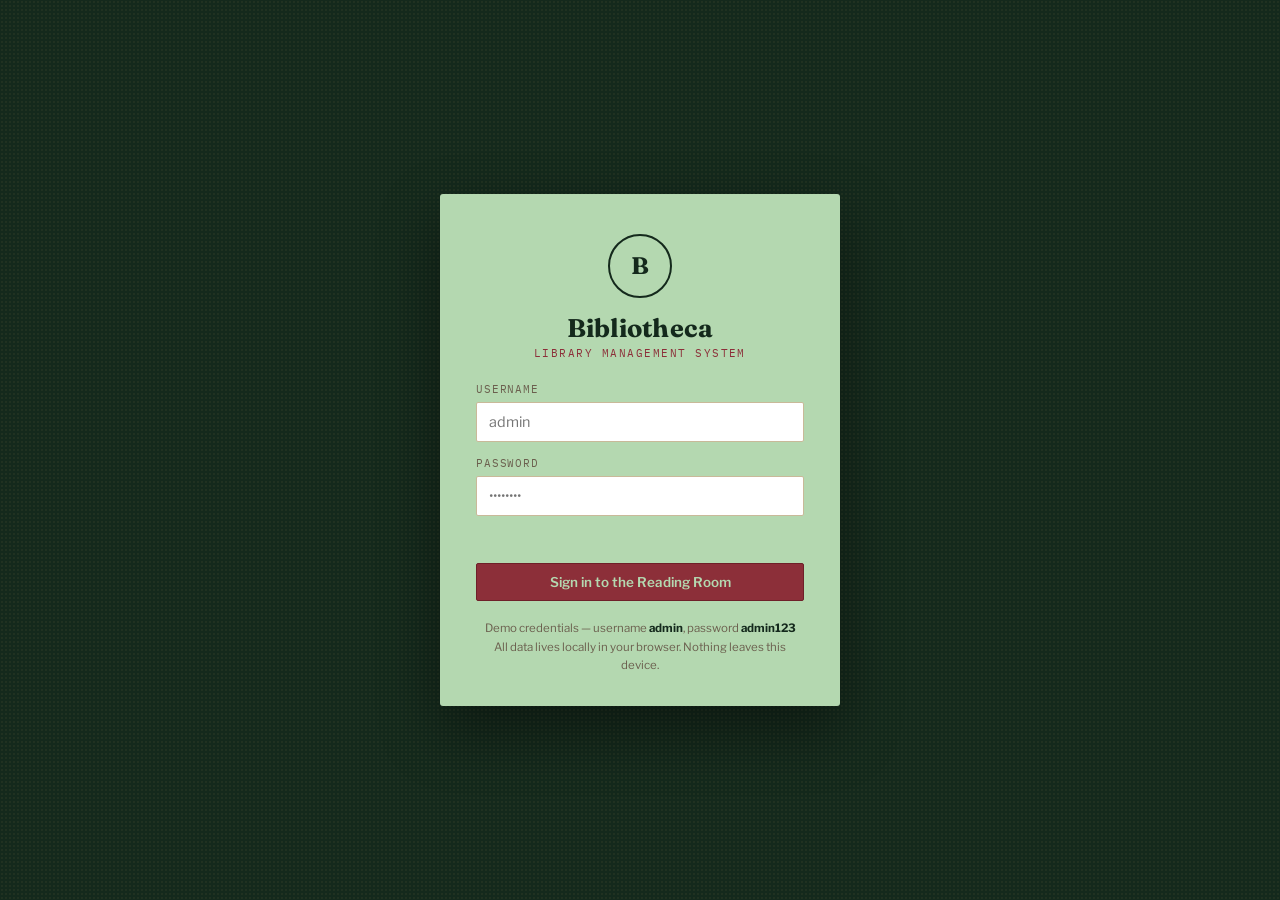
<file: index.html>
<!DOCTYPE html>
<html lang="en">
<head>
<meta charset="UTF-8">
<meta name="viewport" content="width=device-width, initial-scale=1.0">
<title>Bibliotheca — Library Management System</title>
<link rel="stylesheet" href="assets/style.css">
</head>
<body>
  <div class="login-wrap">
    <div class="login-card">
      <div class="stamp">B</div>
      <h1>Bibliotheca</h1>
      <div class="tag">Library Management System</div>

      <form id="login-form">
        <div class="field">
          <label for="username">Username</label>
          <input type="text" id="username" placeholder="admin" autocomplete="username" required>
        </div>
        <div class="field">
          <label for="password">Password</label>
          <input type="password" id="password" placeholder="••••••••" autocomplete="current-password" required>
        </div>
        <div class="err-msg" id="err"></div>
        <button type="submit" class="btn burgundy">Sign in to the Reading Room</button>
      </form>

      <div class="login-hint">
        Demo credentials — username <b>admin</b>, password <b>admin123</b><br>
        All data lives locally in your browser. Nothing leaves this device.
      </div>
    </div>
  </div>

<script src="assets/app.js"></script>
<script>
  // if already signed in, skip straight to dashboard
  if(currentSession()){ window.location.href = 'dashboard.html'; }

  document.getElementById('login-form').addEventListener('submit', function(e){
    e.preventDefault();
    const u = document.getElementById('username').value.trim();
    const p = document.getElementById('password').value;
    const users = readDB(DB_KEYS.users);
    const found = users.find(x => x.username === u && x.password === p);
    const errEl = document.getElementById('err');
    if(found){
      sessionStorage.setItem(DB_KEYS.session, JSON.stringify(found));
      window.location.href = 'dashboard.html';
    } else {
      errEl.textContent = 'Incorrect username or password. Try admin / admin123.';
    }
  });
</script>
</body>
</html>
</file>
<file: assets/style.css>
/* =========================================================
   BIBLIOTHECA — Library Management System
   Design tokens: card-catalog aesthetic
   ========================================================= */

@import url('https://fonts.googleapis.com/css2?family=Fraunces:opsz,wght@9..144,400;9..144,500;9..144,600;9..144,700&family=Libre+Franklin:wght@400;500;600;700&family=IBM+Plex+Mono:wght@400;500&display=swap');

:root{
  --ink:        #2f2982;
  --parchment:  #b4d8b0;
  --parchment-2:#121f51;
  --card:       #FBF6EA;
  --forest:     #1F3D2B;
  --forest-2:   #14291C;
  --sage:       #DCE3D3;
  --burgundy:   #8C2F39;
  --burgundy-2: #6E2029;
  -moz-box-flexgrou:   #d578b6;
  --brass-light:#D8C08C;
  --line:       #C9B999;
  --muted:      #6B5F4E;
  --shadow:     0 4px 14px rgba(156, 83, 183, 0.14);
  --radius:     3px;
}

*{ box-sizing: border-box; }

::selection{ background: var(--brass-light); color: var(--forest-2); }

body{
  margin:0;
  background: var(--parchment);
  background-image:
    radial-gradient(rgba(139,111,71,0.06) 1px, transparent 1px);
  background-size: 3px 3px;
  color: var(--ink);
  font-family: 'Libre Franklin', sans-serif;
  min-height:100vh;
  -webkit-font-smoothing: antialiased;
}

h1,h2,h3,h4{
  font-family:'Fraunces', serif;
  color: var(--forest-2);
  margin:0 0 .4em 0;
  letter-spacing: .01em;
}

a{ color: var(--burgundy); }

.mono{ font-family:'IBM Plex Mono', monospace; letter-spacing:.02em; }

/* ---------- Top ledger bar ---------- */
.ledger-bar{
  background: var(--forest-2);
  color: var(--sage);
  padding: 10px 28px;
  display:flex;
  justify-content:space-between;
  align-items:center;
  font-family:'IBM Plex Mono', monospace;
  font-size:.72rem;
  letter-spacing:.08em;
  text-transform:uppercase;
  border-bottom: 3px solid var(--brass);
}
.ledger-bar span.dot{ color: var(--brass-light); }

/* ---------- App shell ---------- */
.app-shell{ display:flex; min-height: calc(100vh - 34px); }

/* Catalog drawer sidebar */
.drawer-nav{
  width: 230px;
  flex-shrink:0;
  background: linear-gradient(180deg, var(--forest) 0%, var(--forest-2) 100%);
  padding: 26px 0 20px;
  display:flex;
  flex-direction:column;
  position:relative;
}
.drawer-nav::after{
  content:"";
  position:absolute; top:0; right:0; bottom:0; width:6px;
  background: repeating-linear-gradient(180deg, var(--brass) 0 2px, transparent 2px 10px);
  opacity:.5;
}
.brand{
  padding: 0 22px 22px;
  border-bottom: 1px solid rgba(23, 87, 176, 0.25);
  margin-bottom: 10px;
}
.brand .mark{
  font-family:'Fraunces', serif;
  font-weight:700;
  font-size: 1.5rem;
  color: var(--parchment);
  line-height:1.05;
}
.brand .sub{
  font-family:'IBM Plex Mono', monospace;
  font-size:.62rem;
  letter-spacing:.16em;
  text-transform:uppercase;
  color: var(--brass-light);
  margin-top:4px;
}
.drawer-tabs{ display:flex; flex-direction:column; gap:2px; padding: 8px 12px; }
.drawer-tabs a{
  display:flex;
  align-items:center;
  gap:10px;
  text-decoration:none;
  color: var(--sage);
  font-size:.86rem;
  font-weight:500;
  padding: 11px 14px;
  border-radius: 2px;
  position:relative;
  transition: background .15s ease, color .15s ease;
}
.drawer-tabs a .tab-index{
  font-family:'IBM Plex Mono', monospace;
  font-size:.64rem;
  color: var(--brass-light);
  opacity:.8;
}
.drawer-tabs a:hover{ background: rgba(216,192,140,.1); color:#fff; }
.drawer-tabs a.active{
  background: var(--parchment);
  color: var(--forest-2);
  font-weight:600;
}
.drawer-tabs a.active .tab-index{ color: var(--burgundy); opacity:1; }

.drawer-foot{
  margin-top:auto;
  padding: 14px 22px 0;
  border-top: 1px solid rgba(216,192,140,.25);
}
.drawer-foot .who{ color: var(--parchment); font-size:.82rem; font-weight:600;}
.drawer-foot .role{ color: var(--brass-light); font-size:.68rem; text-transform:uppercase; letter-spacing:.1em; margin-top:2px;}
.logout-link{
  display:inline-block; margin-top:10px; font-size:.72rem;
  color: var(--brass-light); text-decoration:none; letter-spacing:.05em;
  border-bottom:1px solid rgba(216,192,140,.4);
}
.logout-link:hover{ color:#fff; }

/* ---------- Main content ---------- */
.main{
  flex:1;
  padding: 34px 42px 60px;
  max-width: 1180px;
}
.page-head{
  display:flex;
  justify-content:space-between;
  align-items:flex-end;
  margin-bottom: 26px;
  flex-wrap:wrap;
  gap:14px;
}
.page-head .eyebrow{
  font-family:'IBM Plex Mono', monospace;
  font-size:.68rem;
  letter-spacing:.14em;
  text-transform:uppercase;
  color: var(--burgundy);
  margin-bottom:6px;
}
.page-head h1{ font-size:2rem; }
.page-head p.desc{ color:var(--muted); margin-top:6px; max-width:52ch;}

/* ---------- Buttons ---------- */
.btn{
  display:inline-flex; align-items:center; gap:8px;
  font-family:'Libre Franklin', sans-serif;
  font-weight:600;
  font-size:.84rem;
  padding: 10px 18px;
  border-radius: 2px;
  border: 1.5px solid var(--forest-2);
  background: var(--forest-2);
  color: var(--parchment);
  cursor:pointer;
  text-decoration:none;
  transition: transform .1s ease, box-shadow .15s ease;
}
.btn:hover{ box-shadow: var(--shadow); transform: translateY(-1px); }
.btn:active{ transform: translateY(0); }
.btn.secondary{
  background: transparent; color: var(--forest-2);
}
.btn.burgundy{ background: var(--burgundy); border-color: var(--burgundy-2); }
.btn.ghost{
  background:transparent; border-color: var(--line); color: var(--ink);
}
.btn.sm{ padding:6px 12px; font-size:.74rem; }
.btn.danger{ background: transparent; color: var(--burgundy); border-color: var(--burgundy); }
.btn.danger:hover{ background: var(--burgundy); color:#fff; }

/* ---------- Stat / index cards ---------- */
.stat-grid{
  display:grid; grid-template-columns: repeat(4, 1fr); gap: 18px;
  margin-bottom: 30px;
}
.index-card{
  background: var(--card);
  border: 1px solid var(--line);
  border-radius: var(--radius);
  box-shadow: var(--shadow);
  padding: 20px 22px;
  position:relative;
  overflow:hidden;
}
.index-card::before{
  content:"";
  position:absolute; left:0; top:14px; bottom:14px; width:3px;
  background: var(--brass);
}
.index-card .label{
  font-family:'IBM Plex Mono', monospace;
  font-size:.66rem; text-transform:uppercase; letter-spacing:.1em;
  color: var(--muted);
}
.index-card .value{
  font-family:'Fraunces', serif;
  font-size: 2.1rem; font-weight:600; color: var(--forest-2);
  margin-top:4px;
}
.index-card .trend{ font-size:.74rem; color: var(--muted); margin-top:6px; }
.index-card .trend.up{ color: var(--forest); }
.index-card .trend.warn{ color: var(--burgundy); }

/* ---------- Panels ---------- */
.panel{
  background: var(--card);
  border: 1px solid var(--line);
  border-radius: var(--radius);
  box-shadow: var(--shadow);
  margin-bottom: 26px;
}
.panel-head{
  display:flex; justify-content:space-between; align-items:center;
  padding: 16px 22px;
  border-bottom: 1px dashed var(--line);
}
.panel-head h3{ font-size:1.1rem; margin:0; }
.panel-body{ padding: 18px 22px; }

/* ---------- Tables (ledger style) ---------- */
table.ledger{
  width:100%;
  border-collapse: collapse;
  font-size:.86rem;
}
table.ledger thead th{
  text-align:left;
  font-family:'IBM Plex Mono', monospace;
  font-size:.66rem;
  text-transform:uppercase;
  letter-spacing:.08em;
  color: var(--muted);
  padding: 8px 10px;
  border-bottom: 2px solid var(--forest-2);
}
table.ledger tbody td{
  padding: 12px 10px;
  border-bottom: 1px solid var(--line);
  vertical-align: middle;
}
table.ledger tbody tr:hover{ background: rgba(176,141,87,0.08); }
table.ledger tbody tr:last-child td{ border-bottom:none; }

.badge{
  display:inline-block;
  padding: 3px 10px;
  border-radius: 20px;
  font-size:.68rem;
  font-weight:700;
  text-transform:uppercase;
  letter-spacing:.05em;
}
.badge.available{ background: rgba(31,61,43,.12); color: var(--forest); }
.badge.issued{ background: rgba(140,47,57,.12); color: var(--burgundy); }
.badge.overdue{ background: var(--burgundy); color:#fff; }
.badge.reserved{ background: rgba(176,141,87,.2); color:#7a5c26; }

/* ---------- Forms ---------- */
.form-grid{ display:grid; grid-template-columns: 1fr 1fr; gap: 16px 20px; }
.field{ display:flex; flex-direction:column; gap:6px; }
.field.full{ grid-column: 1 / -1; }
.field label{
  font-family:'IBM Plex Mono', monospace;
  font-size:.66rem; text-transform:uppercase; letter-spacing:.08em;
  color: var(--muted);
}
input, select, textarea{
  font-family:'Libre Franklin', sans-serif;
  font-size:.9rem;
  padding: 10px 12px;
  border: 1px solid var(--line);
  border-radius: 2px;
  background: #fff;
  color: var(--ink);
}
input:focus, select:focus, textarea:focus{
  outline: 2px solid var(--brass);
  outline-offset: 1px;
  border-color: var(--brass);
}
.search-row{ display:flex; gap:10px; flex-wrap:wrap; align-items:center; }
.search-row input[type="search"]{ flex:1; min-width:220px; }

/* Modal */
.modal-overlay{
  position:fixed; inset:0; background: rgba(20,41,28,.55);
  display:none; align-items:center; justify-content:center; z-index:100;
  padding: 20px;
}
.modal-overlay.open{ display:flex; }
.modal{
  background: var(--parchment); border: 1px solid var(--brass);
  border-radius: var(--radius);
  width: 100%; max-width: 560px;
  box-shadow: 0 20px 50px rgba(0,0,0,.35);
  max-height: 88vh; overflow-y:auto;
}
.modal-head{
  display:flex; justify-content:space-between; align-items:center;
  padding: 18px 22px; border-bottom: 2px solid var(--forest-2);
}
.modal-body{ padding: 20px 22px; }
.modal-close{
  background:none; border:none; font-size:1.3rem; cursor:pointer; color:var(--muted);
  line-height:1;
}
.modal-foot{ padding: 16px 22px; border-top:1px dashed var(--line); display:flex; justify-content:flex-end; gap:10px; }

/* Toast */
#toast{
  position:fixed; bottom:24px; right:24px; z-index:200;
  background: var(--forest-2); color: var(--parchment);
  padding: 13px 20px; border-radius: 2px; border-left:4px solid var(--brass);
  box-shadow: var(--shadow); font-size:.85rem; font-weight:500;
  transform: translateY(20px); opacity:0; pointer-events:none;
  transition: all .25s ease;
}
#toast.show{ transform: translateY(0); opacity:1; }

/* Empty state */
.empty-state{
  text-aligr; padding: 46px 20px; color: var(--muted);
}
.empty-state .glyph{ font-size:2.4rem; margin-bottom:10px; }

/* Utility */
.flex{ display:flex; align-items:center; gap:8px; }
.right{ margin-left:auto; }
.muted{ color: var(--muted); }
.mt{ margin-top:18px; }
.small{ font-size:.78rem; }

/* Login page (standalone) */
.login-wrap{
  min-height:100vh; display:flex; align-items:center; justify-content:center;
  background: var(--forest-2);
  background-image: radial-gradient(rgba(176,141,87,.08) 1px, transparent 1px);
  background-size: 4px 4px;
  padding: 20px;
}
.login-card{
  width:100%; max-width: 400px;
  background: var(--parchment);
  border: 1px solid var(--brass);
  border-radius: var(--radius);
  box-shadow: 0 24px 60px rgba(0,0,0,.4);
  padding: 40px 36px 32px;
  text-align:center;
}
.login-card .stamp{
  width:64px; height:64px; margin:0 auto 14px;
  border: 2px solid var(--forest-2);
  border-radius:50%;
  display:flex; align-items:center; justify-content:center;
  font-family:'Fraunces', serif; font-weight:700; font-size:1.5rem;
  color: var(--forest-2);
}
.login-card h1{ font-size:1.6rem; margin-bottom:2px; }
.login-card .tag{
  font-family:'IBM Plex Mono', monospace; font-size:.66rem;
  letter-spacing:.14em; text-transform:uppercase; color:var(--burgundy);
  margin-bottom: 22px;
}
.login-card form{ display:flex; flex-direction:column; gap:14px; text-align:left; }
.login-card .btn{ justify-content:center; margin-top:6px; }
.login-hint{ font-size:.72rem; color: var(--muted); margin-top:18px; line-height:1.6; }
.login-hint b{ color: var(--forest-2); }
.err-msg{ color: var(--burgundy); font-size:.78rem; min-height:1.1em; }

@media (max-width: 900px){
  .app-shell{ flex-direction:column; }
  .drawer-nav{ width:100%; flex-direction:row; overflow-x:auto; padding:14px; }
  .drawer-nav::after{ display:none; }
  .brand{ border:none; padding:0 14px 0 0; margin:0; }
  .drawer-tabs{ flex-direction:row; padding:0; }
  .drawer-foot{ display:none; }
  .stat-grid{ grid-template-columns: repeat(2,1fr); }
  .form-grid{ grid-template-columns: 1fr; }
  .main{ padding: 24px 18px 40px; }
}
  .main
</file>
